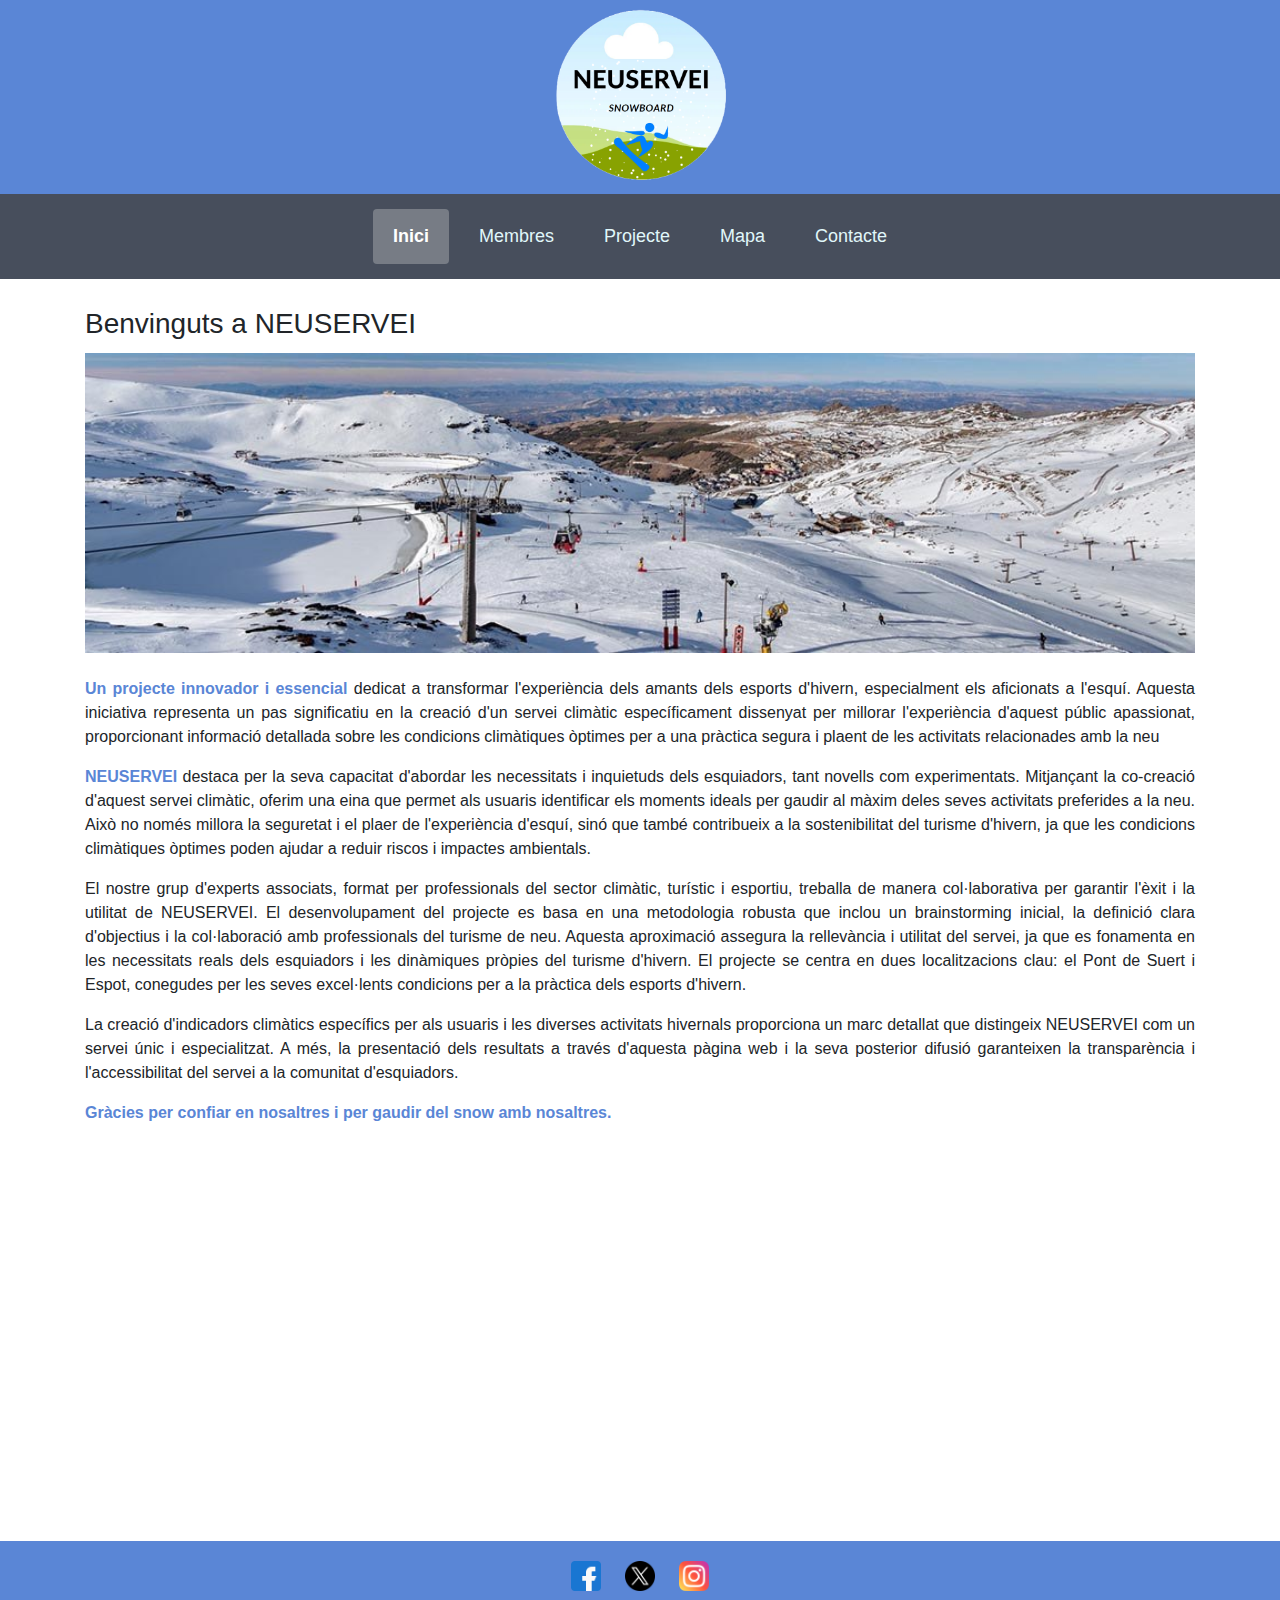
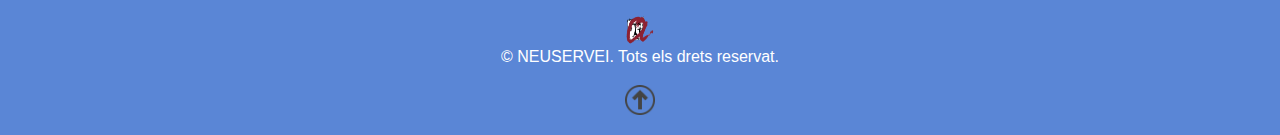
<file: index.html>
<!DOCTYPE html>
<html lang="cat">

<head>

    <meta charset="UTF-8">
    <link rel="stylesheet" href="css/style.css">
    <meta name="viewport" content="width=device-width, initial-scale=1">
    <link rel="stylesheet" href="https://cdn.jsdelivr.net/npm/bootstrap@4.6.2/dist/css/bootstrap.min.css">
    <script src="https://cdn.jsdelivr.net/npm/jquery@3.7.1/dist/jquery.slim.min.js"></script>
    <script src="https://cdn.jsdelivr.net/npm/popper.js@1.16.1/dist/umd/popper.min.js"></script>
    <script src="https://cdn.jsdelivr.net/npm/bootstrap@4.6.2/dist/js/bootstrap.bundle.min.js"></script>
    <link rel="icon" type="image/png" href="img/Logo transparent.png">
    <title>NEUSERVEI</title>

</head>

<body>
    <header>
        <a href="index.html"><img id="logo" src="img/Logo transparent.png" alt="logoProjecte"></a>

        <nav class="nav-menu">
            <ul>
                <li><a href="index.html" class="selected">Inici</a></li>
                <li><a href="membres.html">Membres</a></li>
                <li><a href="projectes.html">Projecte</a></li>
                <li><a href="mapa.html">Mapa</a></li>
                <li><a href="contacte.html">Contacte</a></li>
            </ul>
        </nav>
    </header>
        <div class="container">
        
            <br>
            <h3> <b></b>Benvinguts a NEUSERVEI </b></h3>
           
           
            <img src="img/sierra.jpg" alt="" id="imatgeSierra">
        
            <br>

            <p> <b>Un projecte innovador i essencial</b> dedicat a transformar
                l'experiència dels amants dels esports d'hivern, especialment els aficionats a l'esquí. Aquesta
                iniciativa representa un pas significatiu en la creació d'un servei climàtic específicament
                dissenyat per millorar l'experiència d'aquest públic apassionat, proporcionant informació
                detallada sobre les condicions climàtiques òptimes per a una pràctica segura i plaent de les
                activitats relacionades amb la neu</p>

            <p> <b>NEUSERVEI</b> destaca per la seva capacitat d'abordar les necessitats i inquietuds dels
                esquiadors, tant novells com experimentats. Mitjançant la co-creació d'aquest servei
                climàtic, oferim una eina que permet als usuaris identificar els moments ideals per gaudir al
                màxim deles seves activitats preferides a la neu. Això no només millora la seguretat i el
                plaer de l'experiència d'esquí, sinó que també contribueix a la sostenibilitat del turisme
                d'hivern, ja que les condicions climàtiques òptimes poden ajudar a reduir riscos i impactes
                ambientals.</p>
                
                
            <p> El nostre grup d'experts associats, format per professionals del sector climàtic, turístic i
                esportiu, treballa de manera col·laborativa per garantir l'èxit i la utilitat de NEUSERVEI. El
                desenvolupament del projecte es basa en una metodologia robusta que inclou un
                brainstorming inicial, la definició clara d'objectius i la col·laboració amb professionals del
                turisme de neu. Aquesta aproximació assegura la rellevància i utilitat del servei, ja que es
                fonamenta en les necessitats reals dels esquiadors i les dinàmiques pròpies del turisme
               d'hivern. El projecte se centra en dues localitzacions clau: el Pont de Suert i Espot,
                conegudes per les seves excel·lents condicions per a la pràctica dels esports d'hivern.</p>

            <p> La creació d'indicadors climàtics específics per als usuaris i les diverses activitats hivernals
                proporciona un marc detallat que distingeix NEUSERVEI com un servei únic i especialitzat. A
                més, la presentació dels resultats a través d'aquesta pàgina web i la seva posterior difusió
                garanteixen la transparència i l'accessibilitat del servei a la comunitat d'esquiadors.</p>

            <p>  <b>Gràcies per confiar en nosaltres i per gaudir del snow amb nosaltres.</b>
            </p>
        </div>

    

 <div id="reconeixament">
        <iframe src="https://www.youtube.com/embed/1sMTHU4z_m8" frameborder="0"></iframe>
        
    </div>


    <footer>
        <div class="redes-sociales">
            <a href="https://www.facebook.com/"><img src="img/facebook.png" alt="Facebook"></a>
            <a href="https://twitter.com/"><img src="img/x.png" alt="Twitter"></a>
            <a href="https://www.instagram.com/"><img src="img/instagram.png" alt="Instagram"></a>
        </div>
        <div class="colaboradores">
            <br>
            <a href="https://www.urv.cat/es/"><img src="img/logo-urv.png" alt="Universitat"></a>
        </div>
        <div class="copyright">
            <p>&copy; NEUSERVEI. Tots els drets reservat.</p>
        </div>
        <div class="volver-arriba">
            <a href="#"><img src="img/navegar-flecha-hacia-arriba.png" alt="subirArribadelaWEb"></a>
        </div>
    </footer>


</body>

</html>
</file>
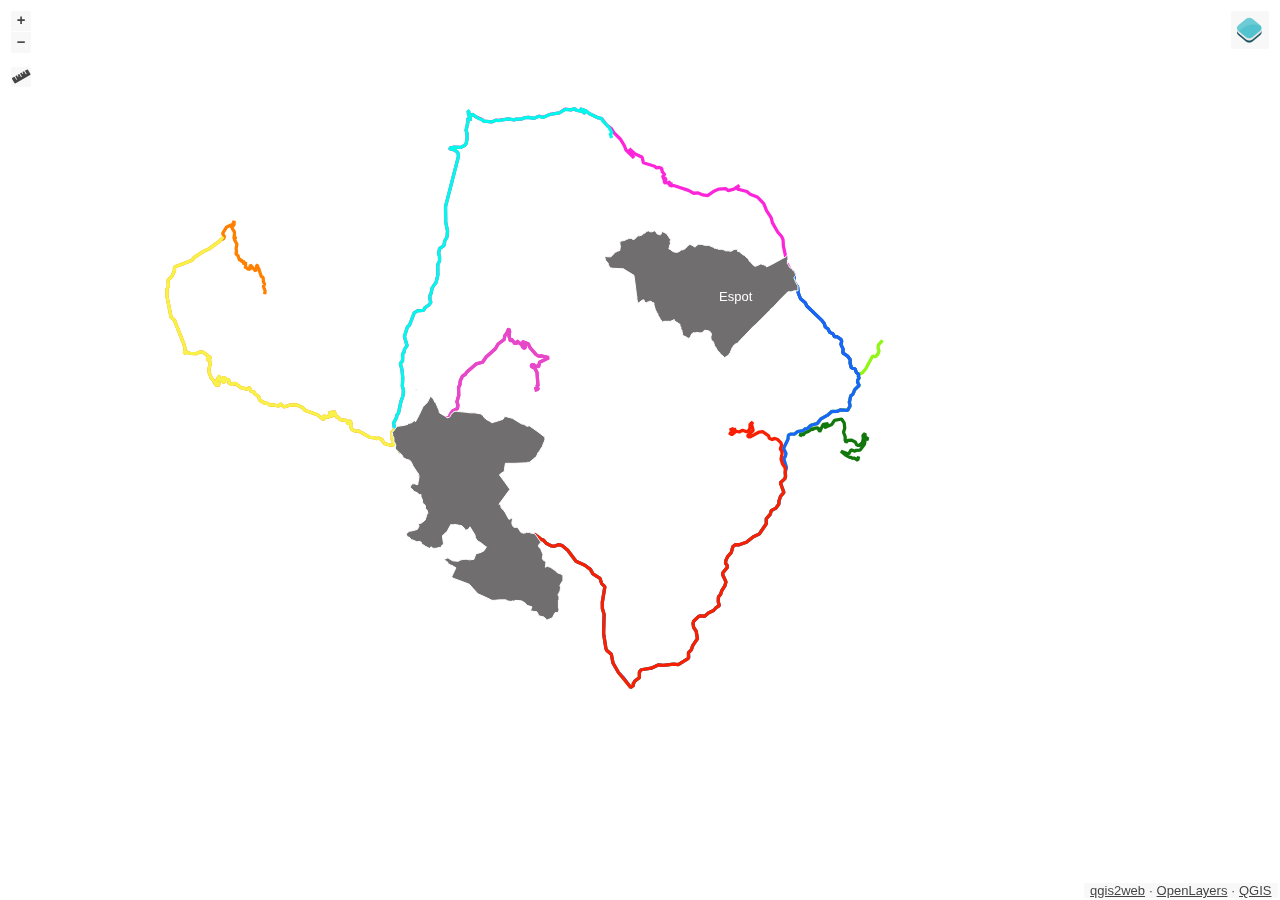
<file: mapa/index.html>
<!doctype html>
<html lang="en">
    <head>
        <meta charset="utf-8">
        <meta http-equiv="X-UA-Compatible" content="IE=edge">
        <meta name="viewport" content="initial-scale=1,user-scalable=no,maximum-scale=1,width=device-width">
        <meta name="mobile-web-app-capable" content="yes">
        <meta name="apple-mobile-web-app-capable" content="yes">
        <link rel="stylesheet" href="./resources/ol.css">
        <link rel="stylesheet" href="resources/fontawesome-all.min.css">
        <link rel="stylesheet" href="./resources/ol-layerswitcher.css">
        <link rel="stylesheet" href="./resources/qgis2web.css">
        <style>
        html, body {
            background-color: #ffffff;
        }
        .ol-control > * {
            background-color: #f8f8f8!important;
            color: #444444!important;
            border-radius: 0px;
        }
        .ol-attribution a, .gcd-gl-input::placeholder, .search-layer-input-search::placeholder {
            color: #444444!important;
        }
        .search-layer-input-search {
            background-color: #f8f8f8!important;
        }
        .ol-control > *:focus, .ol-control >*:hover {
            background-color: rgba(248, 248, 248, 0.7)!important;
        } 
        .ol-control {
            background-color: rgba(255,255,255,.4) !important;
            padding: 2px !important;
        } 
        </style>

        <style>
        html, body, #map {
            width: 100%;
            height: 100%;
            padding: 0;
            margin: 0;
        }
        </style>
        <title></title>
    </head>
    <body>
        <div id="map">
            <div id="popup" class="ol-popup">
                <a href="#" id="popup-closer" class="ol-popup-closer"></a>
                <div id="popup-content"></div>
            </div>
        </div>
        <script src="resources/qgis2web_expressions.js"></script>
        <script src="resources/polyfills.js"></script>
        <script src="./resources/functions.js"></script>
        <script src="./resources/ol.js"></script>
        <script src="./resources/ol-layerswitcher.js"></script>
        <script src="layers/EspotaPortAin_1.js"></script><script src="layers/EspotaBoiTall_2.js"></script><script src="layers/ElPontdeSuertaAmpriuCerlerBenasque_3.js"></script><script src="layers/ElPontdeSuertaVallFerrera_4.js"></script><script src="layers/ElPontdeSuertaEspot_5.js"></script><script src="layers/ElPontdeSuertaLlessui_6.js"></script><script src="layers/ElPontdeSuertaBaqueiraBeret_7.js"></script><script src="layers/ElPontdeSuertaBoiTall_8.js"></script><script src="layers/ElPontdeSuertaBenasque_9.js"></script><script src="layers/Municipis_10.js"></script>
        <script src="styles/EspotaPortAin_1_style.js"></script><script src="styles/EspotaBoiTall_2_style.js"></script><script src="styles/ElPontdeSuertaAmpriuCerlerBenasque_3_style.js"></script><script src="styles/ElPontdeSuertaVallFerrera_4_style.js"></script><script src="styles/ElPontdeSuertaEspot_5_style.js"></script><script src="styles/ElPontdeSuertaLlessui_6_style.js"></script><script src="styles/ElPontdeSuertaBaqueiraBeret_7_style.js"></script><script src="styles/ElPontdeSuertaBoiTall_8_style.js"></script><script src="styles/ElPontdeSuertaBenasque_9_style.js"></script><script src="styles/Municipis_10_style.js"></script>
        <script src="./layers/layers.js" type="text/javascript"></script> 
        <script src="./resources/Autolinker.min.js"></script>
        <script src="./resources/qgis2web.js"></script>
    </body>
</html>
</file>
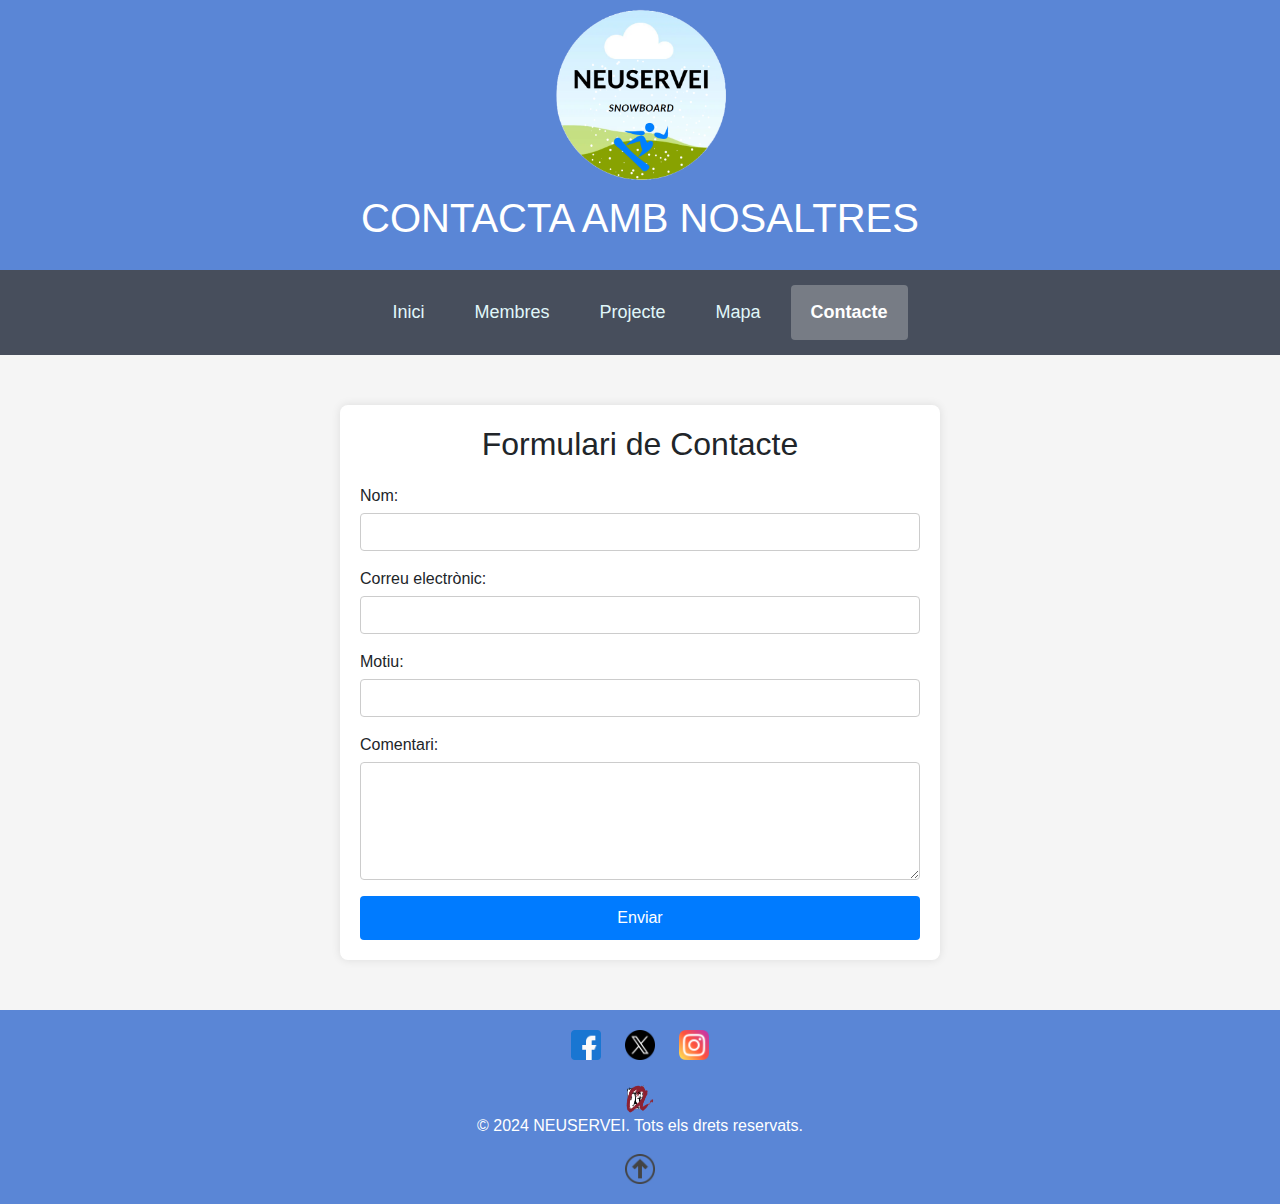
<file: contacte.html>
<!DOCTYPE html>
<html lang="ca">
<head>
    <meta charset="UTF-8">
    <meta name="viewport" content="width=device-width, initial-scale=1">
    <title>NEUSERVEI</title>
    <link rel="stylesheet" href="css/style.css">
    <link rel="stylesheet" href="https://cdn.jsdelivr.net/npm/bootstrap@4.6.2/dist/css/bootstrap.min.css">
    <script src="https://cdn.jsdelivr.net/npm/jquery@3.7.1/dist/jquery.slim.min.js"></script>
    <script src="https://cdn.jsdelivr.net/npm/popper.js@1.16.1/dist/umd/popper.min.js"></script>
    <script src="https://cdn.jsdelivr.net/npm/bootstrap@4.6.2/dist/js/bootstrap.bundle.min.js"></script>
    <link rel="stylesheet" href="css/styleContacto.css">
    <link rel="icon" type="image/png" href="img/Logo transparent.png">
</head>
<body>
    <header>
        <a href="index.html"><img id="logo" src="img/Logo transparent.png" alt="logoProjecte"></a>
        <h1>CONTACTA AMB NOSALTRES</h1>
        <nav>
            <ul>
                <li><a href="index.html">Inici</a></li>
                <li><a href="membres.html">Membres</a></li>
                <li><a href="projectes.html">Projecte</a></li>
                <li><a href="mapa.html">Mapa</a></li>
                <li><a href="contacte.html" class="selected">Contacte</a></li>
            </ul>
        </nav>
    </header>
    
    <div class="container">
        <form action="#" method="post">
            <h2>Formulari de Contacte</h2>
            <div class="form-group">
                <label for="nombre">Nom:</label>
                <input type="text" id="nombre" name="nombre" class="form-control" required>
            </div>
            <div class="form-group">
                <label for="email">Correu electrònic:</label>
                <input type="email" id="email" name="email" class="form-control" required>
            </div>
            <div class="form-group">
                <label for="asunto">Motiu:</label>
                <input type="text" id="asunto" name="asunto" class="form-control" required>
            </div>
            <div class="form-group">
                <label for="comentario">Comentari:</label>
                <textarea id="comentario" name="comentario" class="form-control" rows="4" required></textarea>
            </div>
            <button type="submit" class="btn btn-primary">Enviar</button>
        </form>
    </div>

    <footer>
        <div class="redes-sociales">
            <a href="https://www.facebook.com/"><img src="img/facebook.png" alt="Facebook"></a>
            <a href="https://twitter.com/"><img src="img/x.png" alt="Twitter"></a>
            <a href="https://www.instagram.com/"><img src="img/instagram.png" alt="Instagram"></a>
        </div>
        <div class="colaboradores">
            <br>
            <a href="https://www.urv.cat/es/"><img src="img/logo-urv.png" alt="Universitat"></a>
        </div>
        <div class="copyright">
            <p>&copy; 2024 NEUSERVEI. Tots els drets reservats.</p>
        </div>
        <div class="lineas"></div>
        <div class="volver-arriba">
            <a href="#"><img src="img/navegar-flecha-hacia-arriba.png" alt="subirArribadelaWeb"></a>
        </div>
    </footer>
</body>
</html>
</file>
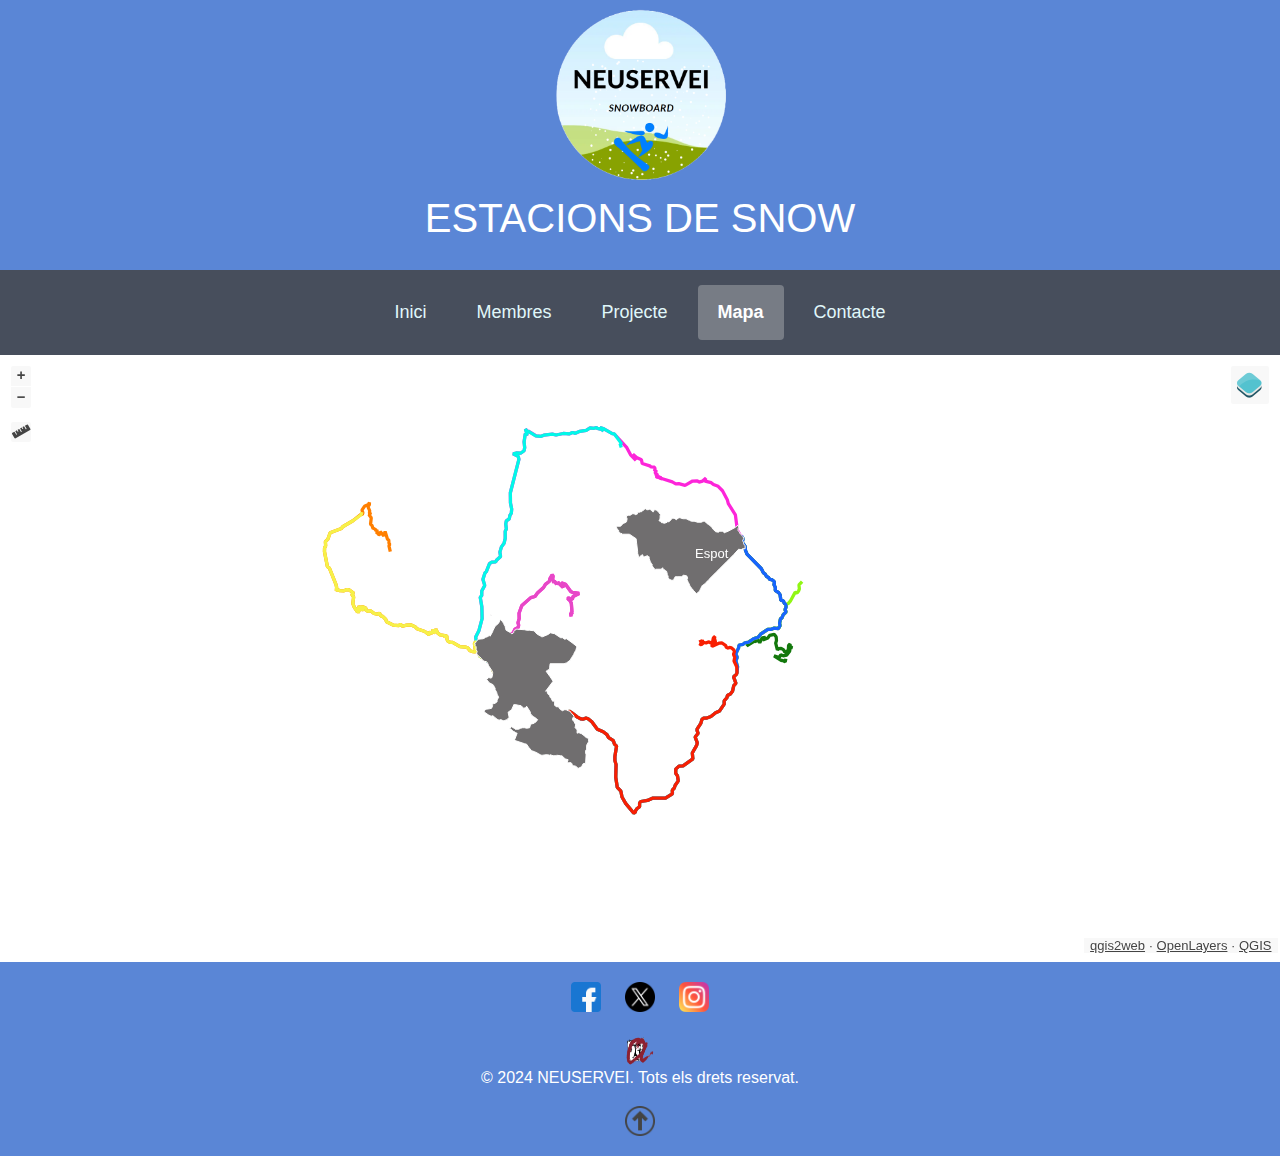
<file: mapa.html>
<!DOCTYPE html>
<html lang="cat">

<head>

    <meta charset="UTF-8">
    <link rel="stylesheet" href="css/style.css">
    <meta name="viewport" content="width=device-width, initial-scale=1">
    <link rel="stylesheet" href="https://cdn.jsdelivr.net/npm/bootstrap@4.6.2/dist/css/bootstrap.min.css">
    <script src="https://cdn.jsdelivr.net/npm/jquery@3.7.1/dist/jquery.slim.min.js"></script>
    <script src="https://cdn.jsdelivr.net/npm/popper.js@1.16.1/dist/umd/popper.min.js"></script>
    <script src="https://cdn.jsdelivr.net/npm/bootstrap@4.6.2/dist/js/bootstrap.bundle.min.js"></script>
    <link rel="icon" type="image/png" href="img/Logo transparent.png">
    <title>NEUSERVEI</title>
</head>

<body id="bodymapa">
    <header>
        <a href="index.html"><img id="logo" src="img/Logo transparent.png" alt="logoProjecte"></a>
        <h1>ESTACIONS DE SNOW</h1>

        <nav>
            <ul>
                <li><a href="index.html">Inici</a></li>
                <li><a href="membres.html">Membres</a></li>
                <li><a href="projectes.html">Projecte</a></li>
                <li><a href="mapa.html" class="selected">Mapa</a></li>
                <li><a href="contacte.html">Contacte</a></li>
            </ul>
        </nav>
    </header>

    <div id="mapa">
        <iframe src="mapa/index.html" width="800" height="600" style="border:0;"
            allowfullscreen="" loading="lazy" referrerpolicy="no-referrer-when-downgrade"></iframe>
    </div>

    <footer>
        <div class="redes-sociales">
            <a href="https://www.facebook.com/"><img src="img/facebook.png" alt="Facebook"></a>
            <a href="https://twitter.com/"><img src="img/x.png" alt="Twitter"></a>
            <a href="https://www.instagram.com/"><img src="img/instagram.png" alt="Instagram"></a>
        </div>
        <div class="colaboradores">
            <br>
            <a href="https://www.urv.cat/es/"><img src="img/logo-urv.png" alt="Universitat"></a>
        </div>
        <div class="copyright">
            <p>&copy; 2024 NEUSERVEI. Tots els drets reservat.</p>
        </div>
        <div class="lineas"></div>
        <div class="volver-arriba">
            <a href="#"><img src="img/navegar-flecha-hacia-arriba.png" alt="subirArribadelaWEb"></a>
        </div>
    </footer>


</body>

</html>
</file>
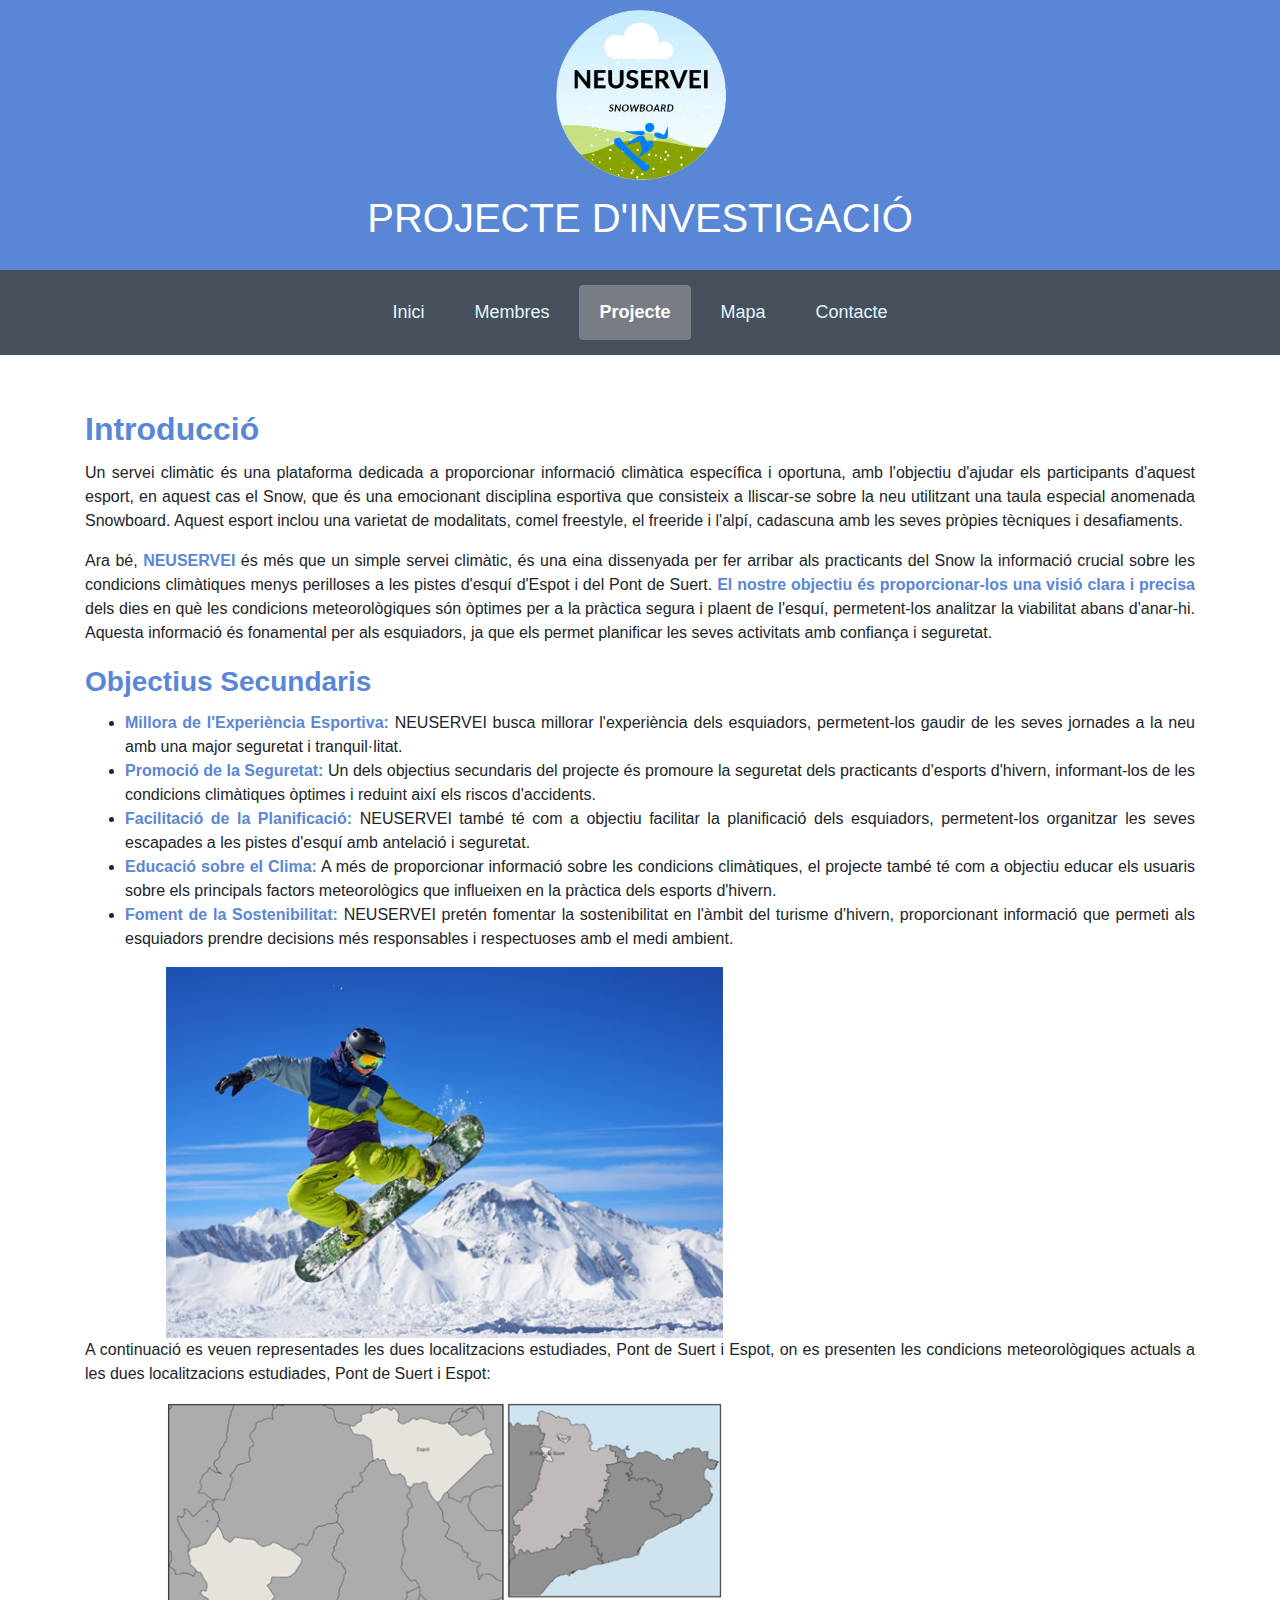
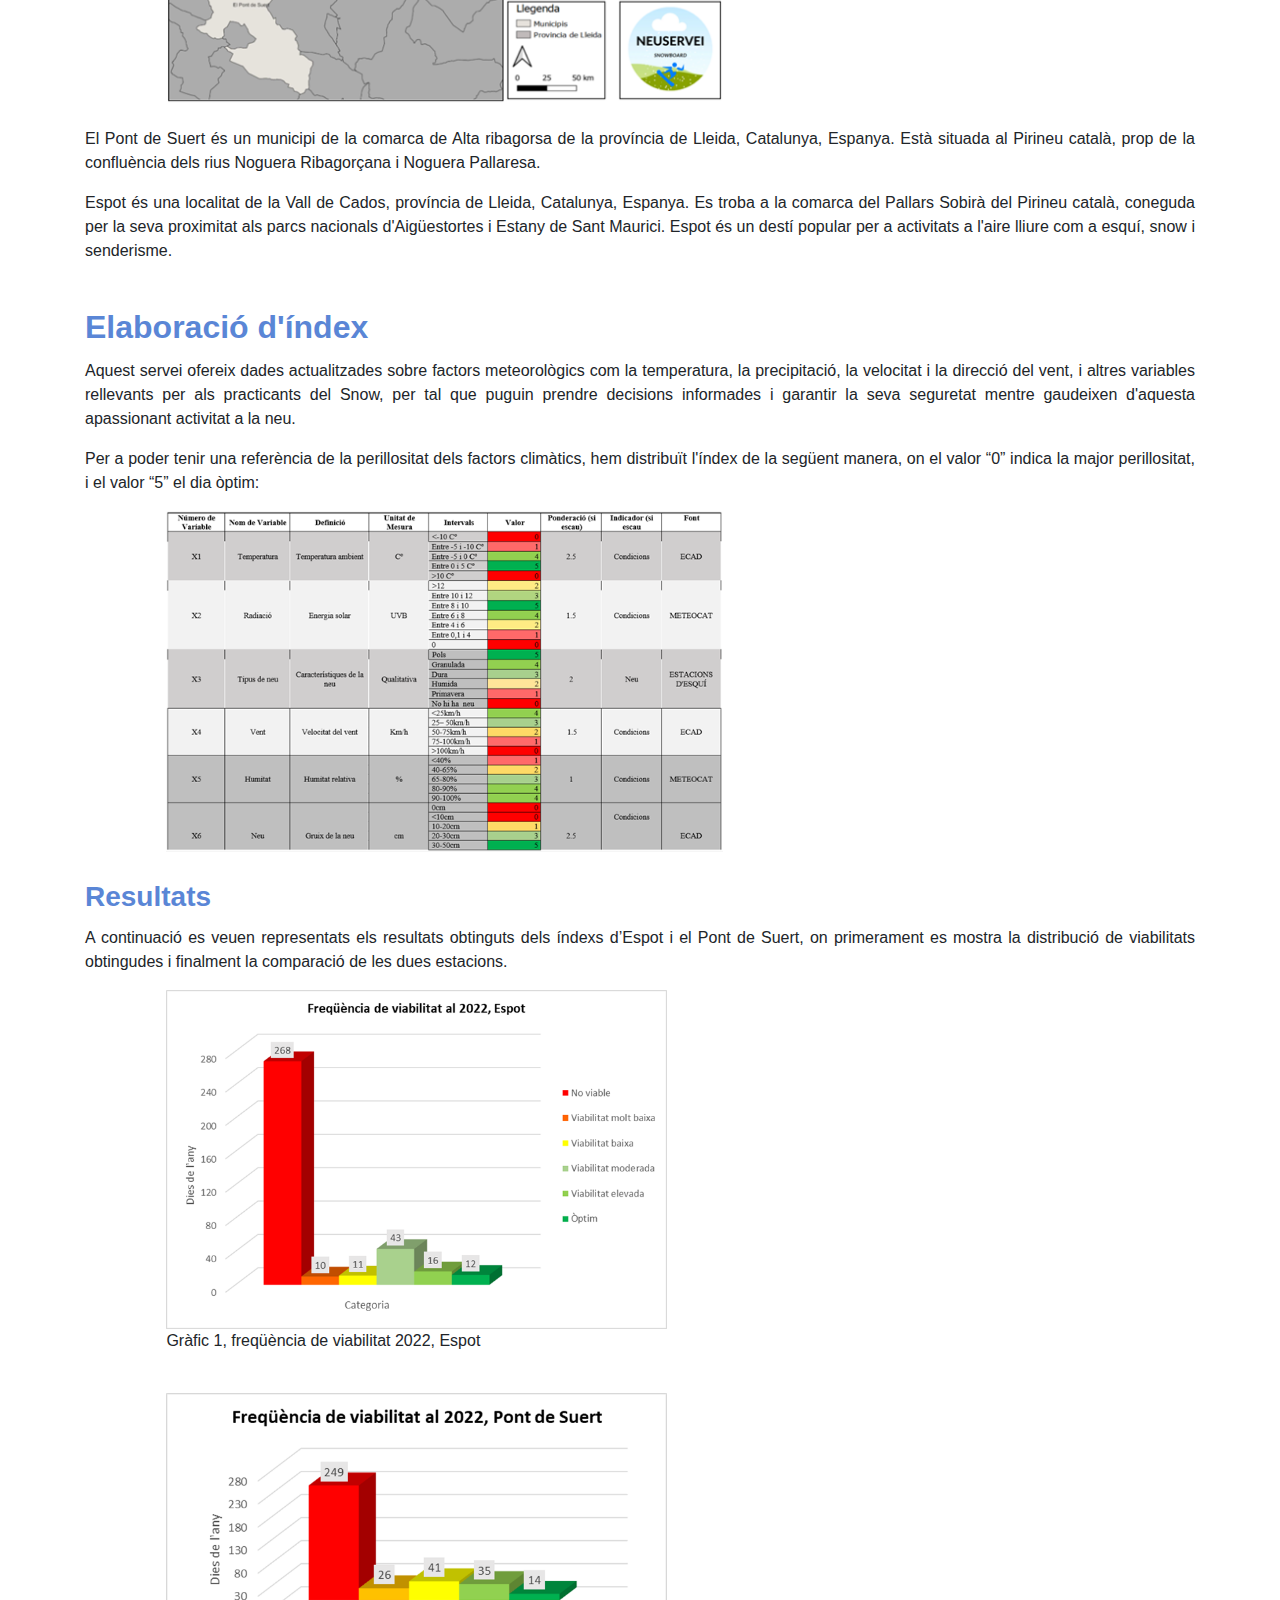
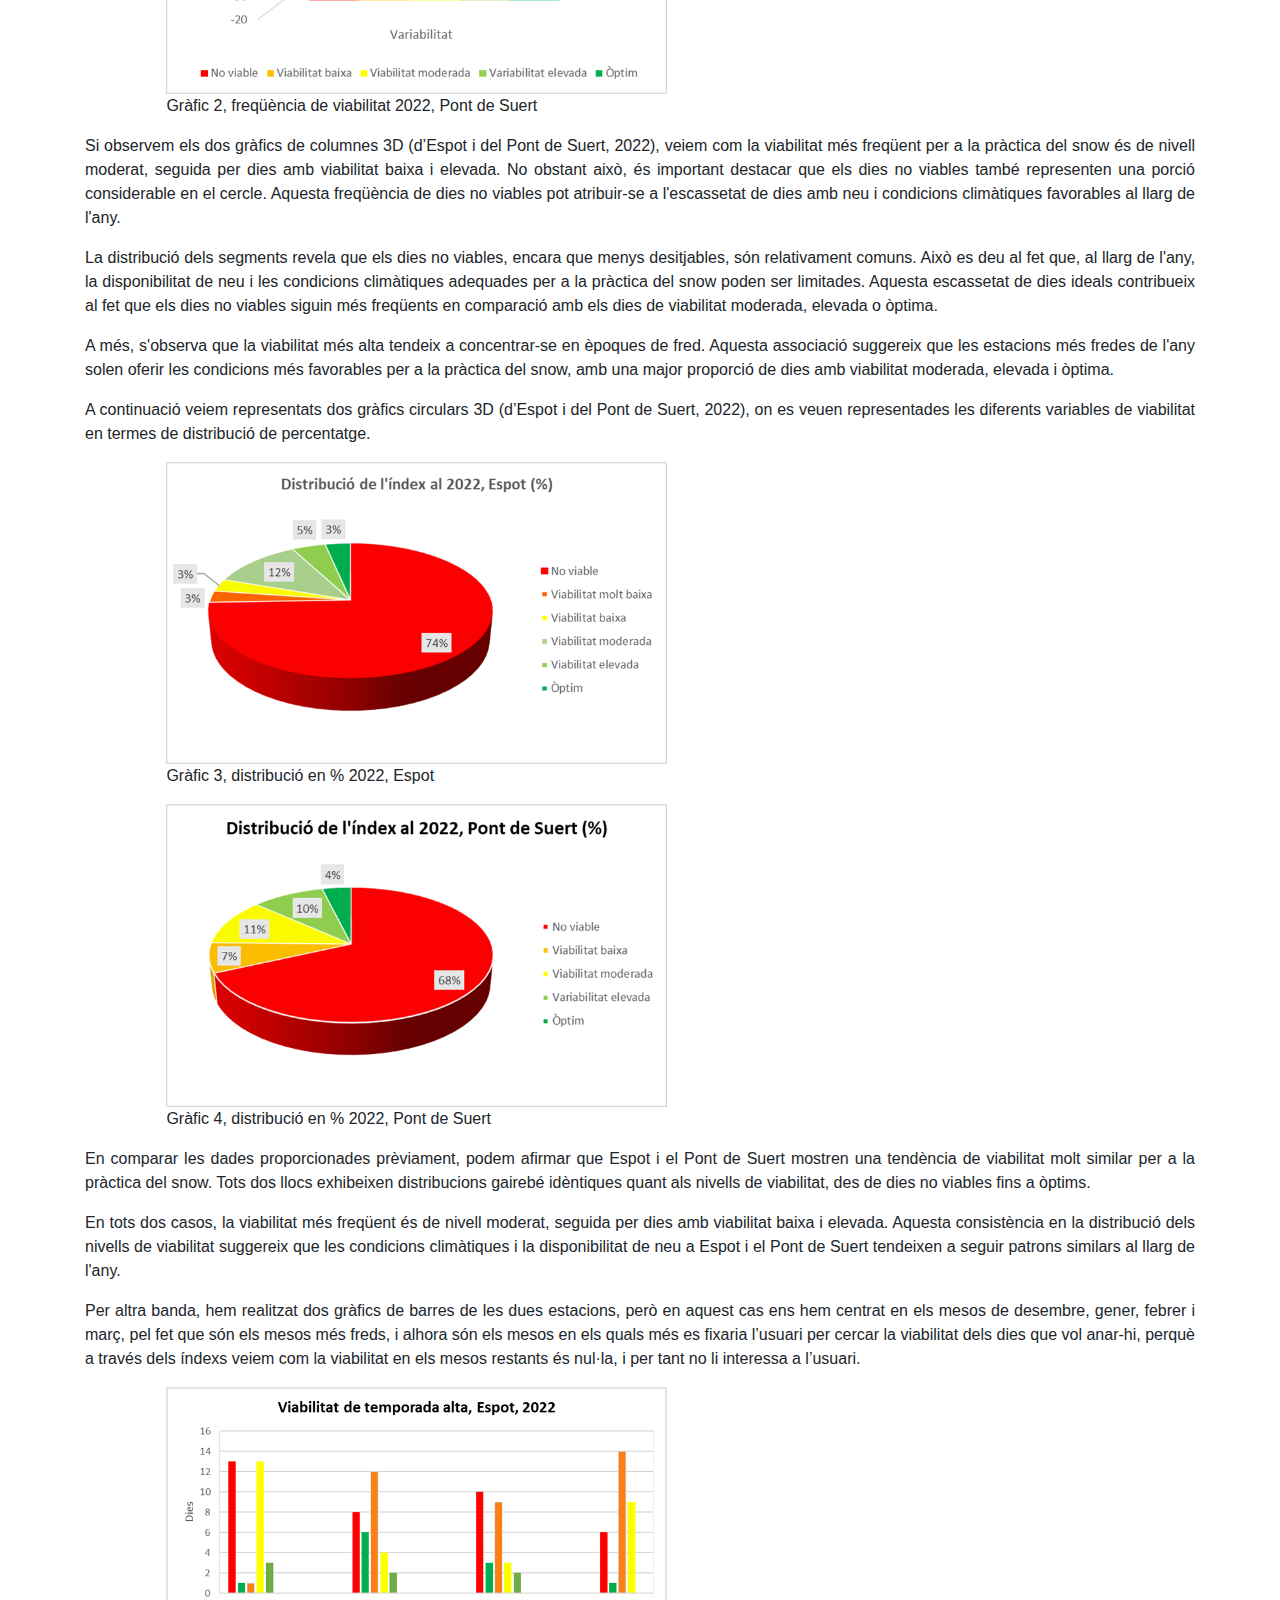
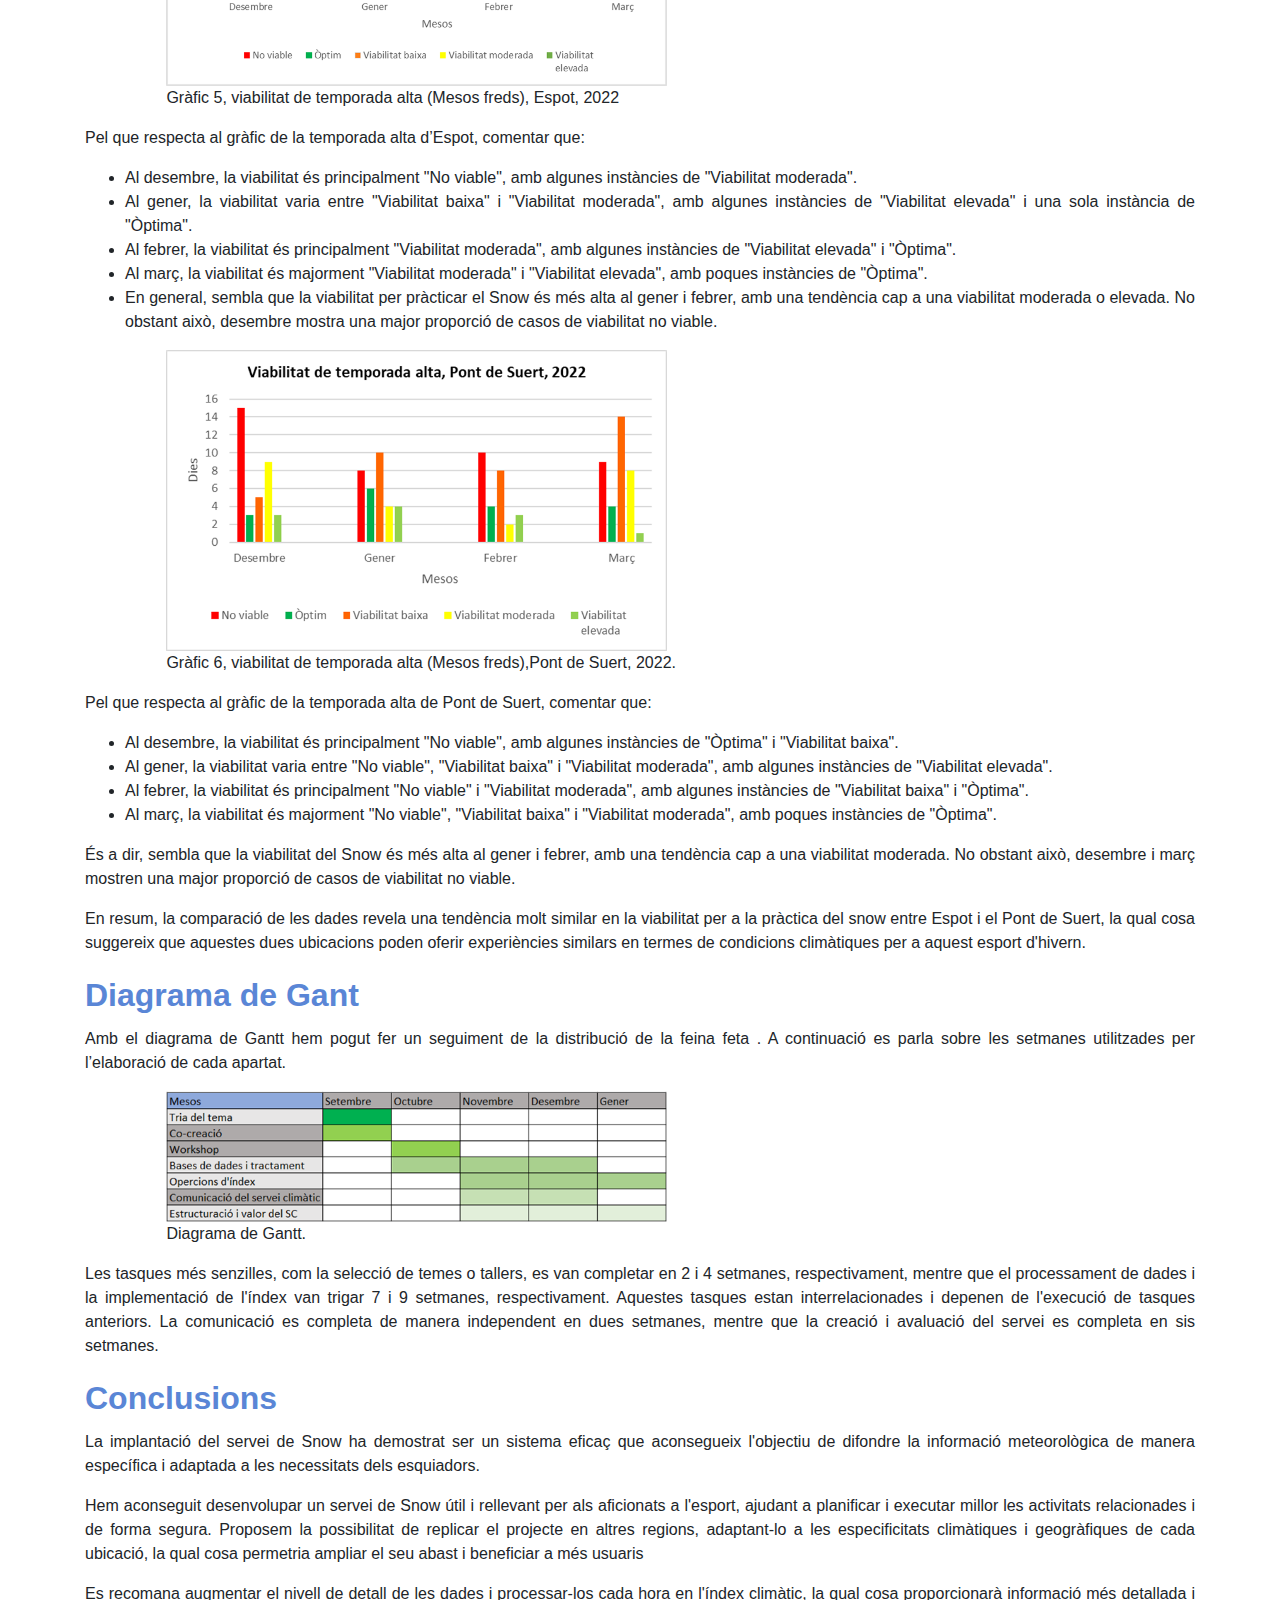
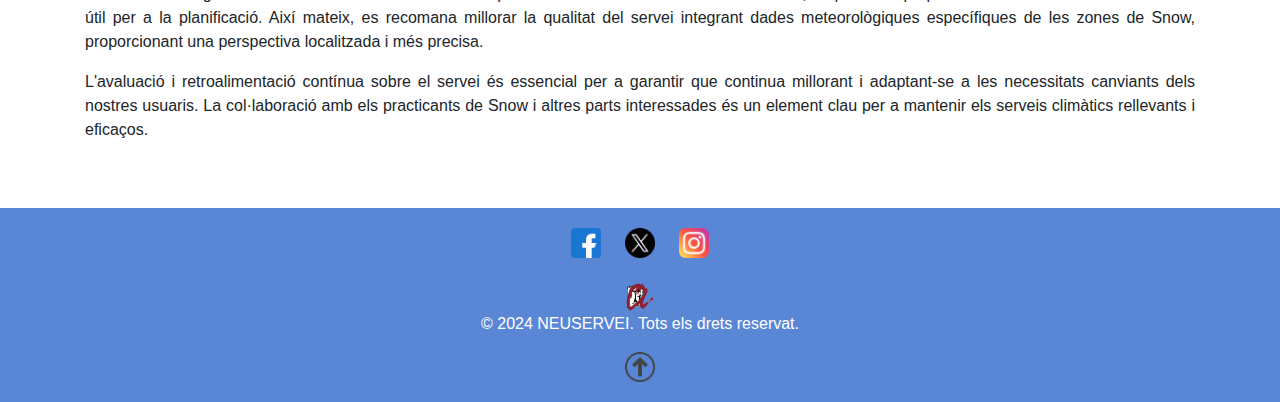
<file: projectes.html>
<!DOCTYPE html>
<html lang="cat">

<head>

    <meta charset="UTF-8">
    <link rel="stylesheet" href="css/style.css">
    <meta name="viewport" content="width=device-width, initial-scale=1">
    <link rel="stylesheet" href="https://cdn.jsdelivr.net/npm/bootstrap@4.6.2/dist/css/bootstrap.min.css">
    <script src="https://cdn.jsdelivr.net/npm/jquery@3.7.1/dist/jquery.slim.min.js"></script>
    <script src="https://cdn.jsdelivr.net/npm/popper.js@1.16.1/dist/umd/popper.min.js"></script>
    <script src="https://cdn.jsdelivr.net/npm/bootstrap@4.6.2/dist/js/bootstrap.bundle.min.js"></script>
    <link rel="icon" type="image/png" href="img/Logo transparent.png">
    <title>NEUSERVEI</title>
</head>

<body>
    <header>
        <a href="index.html"><img id="logo" src="img/Logo transparent.png" alt="logoProjecte"></a>
        <h1>PROJECTE D'INVESTIGACIÓ</h1>

        <nav>
            <ul>
                <li><a href="index.html">Inici</a></li>
                <li><a href="membres.html">Membres</a></li>
                <li><a href="projectes.html" class="selected">Projecte</a></li>
                <li><a href="mapa.html">Mapa</a></li>
                <li><a href="contacte.html">Contacte</a></li>
            </ul>
        </nav>
    </header>

    <section class="section">

        <div class="container">
            <h2><b>Introducció</b> </h2>
            <p>
                Un servei climàtic és una plataforma dedicada a proporcionar informació climàtica específica
                i oportuna, amb l'objectiu d'ajudar els participants d'aquest esport, en aquest cas el Snow,
                que és una emocionant disciplina esportiva que consisteix a lliscar-se sobre la neu utilitzant
                una taula especial anomenada Snowboard. Aquest esport inclou una varietat de modalitats,
                comel freestyle, el freeride i l'alpí, cadascuna amb les seves pròpies tècniques i
                desafiaments.
            </p>

            <p>
                Ara bé, <b>NEUSERVEI</b> és més que un simple servei climàtic, és una eina dissenyada per fer
                arribar als practicants del Snow la informació crucial sobre les condicions climàtiques menys
                perilloses a les pistes d'esquí d'Espot i del Pont de Suert. <b>El nostre objectiu és
                proporcionar-los una visió clara i precisa</b> dels dies en què les condicions meteorològiques
                són òptimes per a la pràctica segura i plaent de l'esquí, permetent-los analitzar la viabilitat
                abans d'anar-hi. Aquesta informació és fonamental per als esquiadors, ja que els permet
                planificar les seves activitats amb confiança i seguretat.

            </p>

            <h3> <b>Objectius Secundaris</b> </h3>

            <ul>
                <li><b>Millora de l'Experiència Esportiva:</b> NEUSERVEI busca millorar l'experiència dels
                    esquiadors, permetent-los gaudir de les seves jornades a la neu amb una major
                    seguretat i tranquil·litat.</li>
                <li><b>Promoció de la Seguretat:</b> Un dels objectius secundaris del projecte és promoure la
                    seguretat dels practicants d'esports d'hivern, informant-los de les condicions
                    climàtiques òptimes i reduint així els riscos d'accidents.</li>
                <li> <b>Facilitació de la Planificació:</b> NEUSERVEI també té com a objectiu facilitar la
                    planificació dels esquiadors, permetent-los organitzar les seves escapades a les pistes
                    d'esquí amb antelació i seguretat.</li>
                <li><b>Educació sobre el Clima:</b> A més de proporcionar informació sobre les condicions
                    climàtiques, el projecte també té com a objectiu educar els usuaris sobre els
                    principals factors meteorològics que influeixen en la pràctica dels esports d'hivern.</li>
                <li> <b>Foment de la Sostenibilitat:</b> NEUSERVEI pretén fomentar la sostenibilitat en l'àmbit
                    del turisme d'hivern, proporcionant informació que permeti als esquiadors prendre
                    decisions més responsables i respectuoses amb el medi ambient.</li>
            </ul>


        </div>


        <div class="combi">
            <img src="img/Fotosnow1.png" alt="imatgeSnow">
        </div>


        <div class="container">

            <p>A continuació es veuen representades les dues localitzacions estudiades, Pont de Suert i
                Espot, on es presenten les condicions meteorològiques actuals a les dues localitzacions
                estudiades, Pont de Suert i Espot:</p>

        </div>

        <div class="combi">
            <img src="img/Mapa1.png" alt="MapaSnow">
        </div>

        <div class="container">

            <br>

            <p>El Pont de Suert és un municipi de la comarca de Alta ribagorsa de la província de Lleida,
                Catalunya, Espanya. Està situada al Pirineu català, prop de la confluència dels rius Noguera
                Ribagorçana i Noguera Pallaresa.</p>

            <p> Espot és una localitat de la Vall de Cados, província de Lleida, Catalunya, Espanya. Es
                troba a la comarca del Pallars Sobirà del Pirineu català, coneguda per la seva proximitat als
                parcs nacionals d'Aigüestortes i Estany de Sant Maurici. Espot és un destí popular per a
                activitats a l'aire lliure com a esquí, snow i senderisme.</p>

            <br>
        </div>

        <div class="container">
            <h2><b>Elaboració d'índex</b></h2>

            <p> Aquest servei ofereix dades actualitzades sobre factors meteorològics com la temperatura, la
                precipitació, la velocitat i la direcció del vent, i altres variables rellevants per als practicants
                del Snow, per tal que puguin prendre decisions informades i garantir la seva seguretat
                mentre gaudeixen d'aquesta apassionant activitat a la neu.</p>

            <p>Per a poder tenir una referència de la perillositat dels factors climàtics, hem distribuït l'índex
                de la següent manera, on el valor “0” indica la major perillositat, i el valor “5” el dia òptim:</p>

        </div>

        <div class="combi">
            <img src="img/Taulaindex.png" alt="TaulaIndex">
        </div>

        <div class="container">
            <br>
            <h3><b>Resultats</b></h3>
            <p>
                A continuació es veuen representats els resultats obtinguts dels índexs d’Espot i el Pont de
                Suert, on primerament es mostra la distribució de viabilitats obtingudes i finalment la
                comparació de les dues estacions.

            </p>
        </div>


        <div class="combi">
            <figure>
                <img src="img/graficspot1.png" alt="Grafic1">
                <figcaption>Gràfic 1, freqüència de viabilitat 2022, Espot</figcaption>
            </figure>
        </div>
        <br>
        <div class="combi">
            <figure>
                <img src="img/graficsuert1.png" alt="Grafic2">
                <figcaption> Gràfic 2, freqüència de viabilitat 2022, Pont de Suert
                </figcaption>
            </figure>
        </div>

        <div class="container">
            <p>
                Si observem els dos gràfics de columnes 3D (d’Espot i del Pont de Suert, 2022), veiem com
                la viabilitat més freqüent per a la pràctica del snow és de nivell moderat, seguida per dies
                amb viabilitat baixa i elevada. No obstant això, és important destacar que els dies no viables
                també representen una porció considerable en el cercle. Aquesta freqüència de dies no
                viables pot atribuir-se a l'escassetat de dies amb neu i condicions climàtiques favorables al
                llarg de l'any.
            </p>
            <p>

                La distribució dels segments revela que els dies no viables, encara que menys desitjables,
                són relativament comuns. Això es deu al fet que, al llarg de l'any, la disponibilitat de neu i les
                condicions climàtiques adequades per a la pràctica del snow poden ser limitades. Aquesta
                escassetat de dies ideals contribueix al fet que els dies no viables siguin més freqüents en
                comparació amb els dies de viabilitat moderada, elevada o òptima.

            </p>
            <p>
                A més, s'observa que la viabilitat més alta tendeix a concentrar-se en èpoques de fred.
                Aquesta associació suggereix que les estacions més fredes de l'any solen oferir les
                condicions més favorables per a la pràctica del snow, amb una major proporció de dies amb
                viabilitat moderada, elevada i òptima.
            </p>

            <p> A continuació veiem representats dos gràfics circulars 3D (d’Espot i del Pont de Suert,
                2022), on es veuen representades les diferents variables de viabilitat en termes de
                distribució de percentatge.</p>

        </div>

        <div class="combi">
            <figure>
                <img src="img/graficspot2.png" alt="Grafic3">
                <figcaption> Gràfic 3, distribució en % 2022, Espot
                </figcaption>
            </figure>
        </div>

        <div class="combi">
            <figure>
                <img src="img/graficsuert2.png" alt="">
                <figcaption> Gràfic 4, distribució en % 2022, Pont de Suert
                </figcaption>
            </figure>
        </div>

        <div class="container">

            <p>En comparar les dades proporcionades prèviament, podem afirmar que Espot i el Pont de
                Suert mostren una tendència de viabilitat molt similar per a la pràctica del snow. Tots dos
                llocs exhibeixen distribucions gairebé idèntiques quant als nivells de viabilitat, des de dies
                no viables fins a òptims.</p>

            <p>En tots dos casos, la viabilitat més freqüent és de nivell moderat, seguida per dies amb
                viabilitat baixa i elevada. Aquesta consistència en la distribució dels nivells de viabilitat
                suggereix que les condicions climàtiques i la disponibilitat de neu a Espot i el Pont de Suert
                tendeixen a seguir patrons similars al llarg de l'any.</p>

            <p> Per altra banda, hem realitzat dos gràfics de barres de les dues estacions, però en aquest
                cas ens hem centrat en els mesos de desembre, gener, febrer i març, pel fet que són els
                mesos més freds, i alhora són els mesos en els quals més es fixaria l’usuari per cercar la
                viabilitat dels dies que vol anar-hi, perquè a través dels índexs veiem com la viabilitat en els
                mesos restants és nul·la, i per tant no li interessa a l’usuari.</p>
        </div>
        <div class="combi">
            <figure>
                <img src="img/graficspot3.png" alt="">
                <figcaption> Gràfic 5, viabilitat de temporada alta (Mesos freds), Espot, 2022
                </figcaption>
            </figure>
        </div>

        <div class="container">


            <div class="text-list">
                <p>Pel que respecta al gràfic de la temporada alta d’Espot, comentar que:</p>
                <ul>
                    <li>Al desembre, la viabilitat és principalment "No viable", amb algunes instàncies de "Viabilitat
                        moderada".</li>
                    <li>Al gener, la viabilitat varia entre "Viabilitat baixa" i "Viabilitat moderada", amb algunes
                        instàncies de "Viabilitat elevada" i una sola instància de "Òptima".</li>
                    <li>Al febrer, la viabilitat és principalment "Viabilitat moderada", amb algunes instàncies de
                        "Viabilitat elevada" i "Òptima".</li>
                    <li>Al març, la viabilitat és majorment "Viabilitat moderada" i "Viabilitat elevada", amb poques
                        instàncies de "Òptima".</li>
                    <li>En general, sembla que la viabilitat per pràcticar el Snow és més alta al gener i febrer, amb
                        una tendència cap a una viabilitat moderada o elevada. No obstant això, desembre mostra una
                        major proporció de casos de viabilitat no viable.</li>
                </ul>
            </div>
        </div>

        <div class="combi">
            <figure>
                <img src="img/graficsuert3.png" alt="">
                <figcaption> Gràfic 6, viabilitat de temporada alta (Mesos freds),Pont de Suert, 2022.
                </figcaption>
            </figure>
        </div>

        <div class="container">

            <div class="text-list">
                <p>Pel que respecta al gràfic de la temporada alta de Pont de Suert, comentar que:</p>
                <ul>
                    <li>Al desembre, la viabilitat és principalment "No viable", amb algunes instàncies de "Òptima" i
                        "Viabilitat baixa".</li>
                    <li>Al gener, la viabilitat varia entre "No viable", "Viabilitat baixa" i "Viabilitat moderada", amb
                        algunes instàncies de "Viabilitat elevada".</li>
                    <li>Al febrer, la viabilitat és principalment "No viable" i "Viabilitat moderada", amb algunes
                        instàncies de "Viabilitat baixa" i "Òptima".</li>
                    <li>Al març, la viabilitat és majorment "No viable", "Viabilitat baixa" i "Viabilitat moderada", amb
                        poques instàncies de "Òptima".</li>
                </ul>
            </div>

            <p> És a dir, sembla que la viabilitat del Snow és més alta al gener i febrer, amb una tendència
                cap a una viabilitat moderada. No obstant això, desembre i març mostren una major
                proporció de casos de viabilitat no viable.</p>

            <p>En resum, la comparació de les dades revela una tendència molt similar en la viabilitat per a
                la pràctica del snow entre Espot i el Pont de Suert, la qual cosa suggereix que aquestes
                dues ubicacions poden oferir experiències similars en termes de condicions climàtiques per
                a aquest esport d'hivern.
            </p>


        </div>

        <div class="container">
            <h2><b>Diagrama de Gant</b></h2>

            <p> Amb el diagrama de Gantt hem pogut fer un seguiment de la distribució de la feina feta . A
                continuació es parla sobre les setmanes utilitzades per l’elaboració de cada apartat.
            </p>
        </div>
        <div class="combi">
            <figure>
                <img src="img/taulagantt.png" alt="">
                <figcaption> Diagrama de Gantt.
                </figcaption>
            </figure>
        </div>
        <div class="container">
            <p> Les tasques més senzilles, com la selecció de temes o tallers, es van completar en 2 i 4
                setmanes, respectivament, mentre que el processament de dades i la implementació de
                l'índex van trigar 7 i 9 setmanes, respectivament. Aquestes tasques estan interrelacionades i
                depenen de l'execució de tasques anteriors. La comunicació es completa de manera
                independent en dues setmanes, mentre que la creació i avaluació del servei es completa en
                sis setmanes.</p>


        </div>


        <div class="container">
            <h2><b>Conclusions</b></h2>

            <p> La implantació del servei de Snow ha demostrat ser un sistema eficaç que aconsegueix
                l'objectiu de difondre la informació meteorològica de manera específica i adaptada a les
                necessitats dels esquiadors.
            <p>
            <p>Hem aconseguit desenvolupar un servei de Snow útil i rellevant per als aficionats a l'esport,
                ajudant a planificar i executar millor les activitats relacionades i de forma segura.
                Proposem la possibilitat de replicar el projecte en altres regions, adaptant-lo a les
                especificitats climàtiques i geogràfiques de cada ubicació, la qual cosa permetria ampliar el
                seu abast i beneficiar a més usuaris</p>

            <p> Es recomana augmentar el nivell de detall de les dades i processar-los cada hora en l'índex
                climàtic, la qual cosa proporcionarà informació més detallada i útil per a la planificació. Així
                mateix, es recomana millorar la qualitat del servei integrant dades meteorològiques
                específiques de les zones de Snow, proporcionant una perspectiva localitzada i més
                precisa.</p>

            <p> L'avaluació i retroalimentació contínua sobre el servei és essencial per a garantir que
                continua millorant i adaptant-se a les necessitats canviants dels nostres usuaris. La
                col·laboració amb els practicants de Snow i altres parts interessades és un element clau per
                a mantenir els serveis climàtics rellevants i eficaços.</p>


        </div>



    </section>



    <footer>
        <div class="redes-sociales">
            <a href="https://www.facebook.com/"><img src="img/facebook.png" alt="Facebook"></a>
            <a href="https://twitter.com/"><img src="img/x.png" alt="Twitter"></a>
            <a href="https://www.instagram.com/"><img src="img/instagram.png" alt="Instagram"></a>
        </div>
        <div class="colaboradores">
            <br>
            <a href="https://www.urv.cat/es/"><img src="img/logo-urv.png" alt="Universitat"></a>
        </div>
        <div class="copyright">
            <p>&copy; 2024 NEUSERVEI. Tots els drets reservat.</p>
        </div>
        <div class="lineas"></div>
        <div class="volver-arriba">
            <a href="#"><img src="img/navegar-flecha-hacia-arriba.png" alt="subirArribadelaWEb"></a>
        </div>
    </footer>


</body>

</html>
</file>
<file: css/style.css>
*{
    font-family:Arial, Helvetica, sans-serif;
    line-height: 1.5;
}

/* Estilos generales */
body {
    margin: 0;
    display: flex;
    flex-direction: column;
    align-items: center;
    justify-content: center;
    text-align: center;
}

#imatgeSierra{
    width: 100%;
}

header {
    background-color: #5a86d6;
    display: flex;
    flex-direction: column;
    justify-content: center;
    align-items: center;
    text-align: center;
    padding: 0px;
    width: 100%;
}


#logo {
    width: 100%;
    max-width: 200px; 
    height: auto;
}

h1 {
    color: #ffffff;
    padding-bottom: 20px;
}


nav {
    background-color: #474e5c; /* Verde azulado más oscuro */
    display: flex;
    justify-content: center;
    align-items: center;
    width: 100%;
    text-align: center;
}

nav ul {
    list-style-type: none;
    background-color: #474e5c; /* Fondo igual al del nav */
    margin: 0;
    padding: 10px 0;
    font-size: 18px;
    display: flex;
    flex-wrap: wrap;
    justify-content: center;
}

nav li {
    margin: 5px;
}

nav li a {
    display: block;
    color: #e0f7fa; /* Texto azul claro */
    text-align: center;
    padding: 14px 20px;
    border-radius: 4px;
    transition: background-color 0.5s, transform 0.5s; /* Transición suave */
}

nav li a:hover {
    background-color: #777c85; /* Cambia a verde azulado oscuro */
    transform: scale(1.1); /* Aumenta ligeramente el tamaño */
    color: #ffffff; /* Texto blanco al pasar el ratón */
}

nav ul li a.selected {
    background-color: #777c85; /* Verde azulado oscuro */
    font-weight: bold;
    color: #ffffff; /* Texto blanco */
}

article {
    background-color: violet;
    padding: 20px;
    width: 100%;
    box-sizing: border-box;
}

.imatge-responsiva {
    max-width: 100%;
    height: auto;
}

#reconeixament {
    display: flex;
    flex-direction: column;
    align-items: center;
    justify-content: center;
    padding: 20px;
    width: 100%;
    height: 400px;
    box-sizing: border-box;
}

#reconeixament iframe {
    max-width: 100%; 
    height: 300px;
    width: 700px;
    max-height: 100vh; 
    display: inline-block;
    position: relative;
    transition: transform 0.3s ease;
}

.contenedor-miembros {
    margin: 25px;
    margin-top: 40px;
    display: flex;
    justify-content: center;
    flex-wrap: wrap;
}

.miembro {
    text-align: center;
    margin: 0 10px;
    flex: 1 1 200px;
}

.miembro img {
    width: 100%;
    max-width: 200px; 
    height: auto;
}

#mapa{
    width: 100%;
    height: 100%;
}

#mapa iframe {
    width: 100%; 
    height: 600px; 
}

#bodymapa h2 {
    text-align: center;
    padding: 30px;
}

footer {
    background-color: #5a86d6; 
    color: white; 
    padding: 20px; 
    text-align: center;
    width: 100%;
}

.redes-sociales a {
    color: white; 
    margin: 0 10px;
    text-decoration: none; 
}

.redes-sociales a:hover {
    text-decoration: underline; 
}

.volver-arriba a {
    color: white; 
    text-decoration: none; 
}

.volver-arriba a:hover {
    text-decoration: underline; 
}

.redes-sociales img, .colaboradores img {
    width: 30px; 
    height: 30px;
}

.volver-arriba img {
    width: 30px; 
    height: 30px; 
}

/* Proyecto */
.section {
    padding: 50px 0;
    width: 100%;
    background-color: white;
}

.container, .containerTab {
    width: 90%;
    max-width: 1200px;
    margin: 0 auto;
    text-align: justify;
}

.container li, .containerTab li {
    text-align: justify;
}

.container img, .containerTab img {
    max-width: 100%;
    height: auto;
    display: block;
    margin: 0 auto;
}

.combi {
    align-items: center; /* Centra el contenido verticalmente */
    flex-wrap: wrap;
    width: 100%; /* Asegúrate de que el contenedor ocupe el 100% del ancho */
    padding-left: 13%; /* Añade un padding para que la imagen no se pegue a los bordes del contenedor */
    box-sizing: border-box; /* Incluye el padding en el tamaño total del contenedor */
}

.combi figure img {
    max-width: 45%; 
    height: auto;
    margin-right: auto; /* Alinea la imagen a la izquierda y empuja otros contenidos a la derecha */

}

.combi img {
    max-width: 40%; 
    height: auto;
    margin-right: auto; /* Alinea la imagen a la izquierda y empuja otros contenidos a la derecha */

}

.colorVerds {
    color: #5a86d6;
    font-weight: bold;
}

b{
    color: #5a86d6;
}

/* Media queries para asegurar responsividad */
@media (min-width: 768px) {
    #contenidorSlogan {
        font-size: 3vw;
    }

    .contingutPrincipal {
        flex-wrap: nowrap;
    }

    .info, .imatgeDreta {
        flex: 1;
    }
    
    .combi img {
        max-width: 50%; /* Ajusta el ancho máximo de la imagen para pantallas más grandes */
    }
}

@media (max-width: 767px) {
    .container {
        width: 95%;
    }

    #contenidorSlogan {
        font-size: 5vw;
    }

    nav ul {
        flex-direction: column;
    }

    nav li {
        width: 100%;
    }

    .combi img {
        max-width: 100%; /* Ajusta el ancho máximo de la imagen para pantallas más grandes */
    }
}
</file>
<file: mapa/resources/ol.css>
.ol-box{box-sizing:border-box;border-radius:2px;border:2px solid #00f}.ol-mouse-position{top:8px;right:8px;position:absolute}.ol-scale-line{background:rgba(0,60,136,.3);border-radius:4px;bottom:8px;left:8px;padding:2px;position:absolute}.ol-scale-line-inner{border:1px solid #eee;border-top:none;color:#eee;font-size:10px;text-align:center;margin:1px;will-change:contents,width;transition:all .25s}.ol-scale-bar{position:absolute;bottom:8px;left:8px}.ol-scale-step-marker{width:1px;height:15px;background-color:#000;float:right;z-Index:10}.ol-scale-step-text{position:absolute;bottom:-5px;font-size:12px;z-Index:11;color:#000;text-shadow:-2px 0 #fff,0 2px #fff,2px 0 #fff,0 -2px #fff}.ol-scale-text{position:absolute;font-size:14px;text-align:center;bottom:25px;color:#000;text-shadow:-2px 0 #fff,0 2px #fff,2px 0 #fff,0 -2px #fff}.ol-scale-singlebar{position:relative;height:10px;z-Index:9;box-sizing:border-box;border:1px solid #000}.ol-unsupported{display:none}.ol-unselectable,.ol-viewport{-webkit-touch-callout:none;-webkit-user-select:none;-moz-user-select:none;-ms-user-select:none;user-select:none;-webkit-tap-highlight-color:transparent}.ol-selectable{-webkit-touch-callout:default;-webkit-user-select:text;-moz-user-select:text;-ms-user-select:text;user-select:text}.ol-grabbing{cursor:-webkit-grabbing;cursor:-moz-grabbing;cursor:grabbing}.ol-grab{cursor:move;cursor:-webkit-grab;cursor:-moz-grab;cursor:grab}.ol-control{position:absolute;background-color:rgba(255,255,255,.4);border-radius:4px;padding:2px}.ol-control:hover{background-color:rgba(255,255,255,.6)}.ol-zoom{top:.5em;left:.5em}.ol-rotate{top:.5em;right:.5em;transition:opacity .25s linear,visibility 0s linear}.ol-rotate.ol-hidden{opacity:0;visibility:hidden;transition:opacity .25s linear,visibility 0s linear .25s}.ol-zoom-extent{top:4.643em;left:.5em}.ol-full-screen{right:.5em;top:.5em}.ol-control button{display:block;margin:1px;padding:0;color:#fff;font-size:1.14em;font-weight:700;text-decoration:none;text-align:center;height:1.375em;width:1.375em;line-height:.4em;background-color:rgba(0,60,136,.5);border:none;border-radius:2px}.ol-control button::-moz-focus-inner{border:none;padding:0}.ol-zoom-extent button{line-height:1.4em}.ol-compass{display:block;font-weight:400;font-size:1.2em;will-change:transform}.ol-touch .ol-control button{font-size:1.5em}.ol-touch .ol-zoom-extent{top:5.5em}.ol-control button:focus,.ol-control button:hover{text-decoration:none;background-color:rgba(0,60,136,.7)}.ol-zoom .ol-zoom-in{border-radius:2px 2px 0 0}.ol-zoom .ol-zoom-out{border-radius:0 0 2px 2px}.ol-attribution{text-align:right;bottom:.5em;right:.5em;max-width:calc(100% - 1.3em)}.ol-attribution ul{margin:0;padding:0 .5em;color:#000;text-shadow:0 0 2px #fff}.ol-attribution li{display:inline;list-style:none}.ol-attribution li:not(:last-child):after{content:" "}.ol-attribution img{max-height:2em;max-width:inherit;vertical-align:middle}.ol-attribution button,.ol-attribution ul{display:inline-block}.ol-attribution.ol-collapsed ul{display:none}.ol-attribution:not(.ol-collapsed){background:rgba(255,255,255,.8)}.ol-attribution.ol-uncollapsible{bottom:0;right:0;border-radius:4px 0 0}.ol-attribution.ol-uncollapsible img{margin-top:-.2em;max-height:1.6em}.ol-attribution.ol-uncollapsible button{display:none}.ol-zoomslider{top:4.5em;left:.5em;height:200px}.ol-zoomslider button{position:relative;height:10px}.ol-touch .ol-zoomslider{top:5.5em}.ol-overviewmap{left:.5em;bottom:.5em}.ol-overviewmap.ol-uncollapsible{bottom:0;left:0;border-radius:0 4px 0 0}.ol-overviewmap .ol-overviewmap-map,.ol-overviewmap button{display:inline-block}.ol-overviewmap .ol-overviewmap-map{border:1px solid #7b98bc;height:150px;margin:2px;width:150px}.ol-overviewmap:not(.ol-collapsed) button{bottom:1px;left:2px;position:absolute}.ol-overviewmap.ol-collapsed .ol-overviewmap-map,.ol-overviewmap.ol-uncollapsible button{display:none}.ol-overviewmap:not(.ol-collapsed){background:rgba(255,255,255,.8)}.ol-overviewmap-box{border:2px dotted rgba(0,60,136,.7)}.ol-overviewmap .ol-overviewmap-box:hover{cursor:move}
/*# sourceMappingURL=ol.css.map */
</file>
<file: mapa/resources/ol-layerswitcher.css>
.layer-switcher.shown.ol-control {
    background-color: transparent;
}

.layer-switcher.shown.ol-control:hover {
    background-color: transparent;
}

.layer-switcher {
    position: absolute;
    top: 3.5em;
    right: 0.5em;
    text-align: left;
}

.layer-switcher.shown {
    bottom: 3em;
}

.layer-switcher .panel {
    padding: 0 1em 0 0;
    margin: 0;
    border: 4px solid #eee;
    border-radius: 4px;
    display: none;
    max-height: 100%;
    overflow-y: auto;
}

.layer-switcher.shown .panel {
    display: block;
}

.layer-switcher button {
    float: right;
    width: 38px;
    height: 38px;
    background-image: url('[data-uri]') /*logo.png*/;
    background-repeat: no-repeat;
    background-position: 2px;
    background-color: white;
    border: none;
}

.layer-switcher.shown button {
    display: none;
}

.layer-switcher button:focus, .layer-switcher button:hover {
    background-color: white;
}

.layer-switcher ul {
    padding-left: 2em;
    list-style: none;
}

.layer-switcher li.group > label {
    font-weight: bold;
}

.layer-switcher li.layer {
    display: table;
}

.layer-switcher li.layer label, .layer-switcher li.layer input {
    display: table-cell;
    vertical-align: middle;
}

.layer-switcher label.disabled {
    opacity:0.4;
}

.layer-switcher input {
    margin: 4px;
}

.layer-switcher.touch ::-webkit-scrollbar {
    width: 4px;
}

.layer-switcher.touch ::-webkit-scrollbar-track {
    -webkit-box-shadow: inset 0 0 6px rgba(0,0,0,0.3);
    border-radius: 10px;
}

.layer-switcher.touch ::-webkit-scrollbar-thumb {
    border-radius: 10px;
    -webkit-box-shadow: inset 0 0 6px rgba(0,0,0,0.5);
}

.layer-switcher .group button {
    display: inline-block;
    vertical-align: top;
    float: none;
    width: 16px;
    height: 16px;
    background-position: center 2px;
    background-image: url('[data-uri]');
    -webkit-transition: -webkit-transform .2s ease-in-out;
    -ms-transition: -ms-transform .2s ease-in-out;
    transition: transform .2s ease-in-out;
}

.layer-switcher .group.layer-switcher-close button {
    transform: rotate(-90deg);
    -webkit-transform: rotate(-90deg);
}

li.group.layer-switcher-fold {
    margin-left: -18px;
}

.layer-switcher .group.layer-switcher-fold > ul {
    padding-left: 3em;
}

.layer-switcher .group.layer-switcher-fold.layer-switcher-close > ul {
    overflow: hidden;
    height: 0;
}
</file>
<file: mapa/resources/qgis2web.css>
html, body {
    height: 100%;
    padding: 0;
    margin: 0;
    font-family: sans-serif;
    font-size: small;
}


#map {
    width: 100%;
    height: 100%;
}

.ol-control {
	clear: both;
	padding: 2px !important;
}

.ol-selectable {
	z-index: 3;
}

.ol-popup {
    display: none;
    position: absolute;
    background-color: white;
    padding: 15px;
	border-radius: 10px;
    bottom: 10px;
    left: 50%;
    transform: translateX(-50%);
	box-shadow: 0 3px 14px rgba(0,0,0,0.4);
}

.ol-popup:after, .ol-popup:before {
    top: 100%;
    border: solid transparent;
    content: " ";
    position: absolute;
}

.ol-popup:after {
    border-top-color: white;
    border-width: 10px;
    left: 50%;
    margin-left: -10px;
}

.ol-popup:before {
    border-top-color: #cccccc;
    border-width: 11px;
    left: 50%;
    margin-left: -11px;
}

.ol-popup-closer {
	text-decoration: none;
    position: absolute;
    top: 4px;
    right: 4px;
    text-align: center;
    width: 19px;
    color: #999;
    font-family: cursive;
    font-weight: bold;
}

.ol-popup-closer:after {
    content: "X";
}

#popup-content {
	font-size: 12px;
    line-height: 1.2;
    margin-top: 5px;
	max-height: 70vh;
	max-width: 70vw;
	overflow: auto;
}

#popup-content ul {
    list-style-type: none;
    padding-left: 0;
	margin: unset;
}

#popup-content li {
    margin-bottom:0.25em;
}

#popup-content>ul>li>a {
    position: relative;
    display: block;
    padding: 2px;
    border-bottom: 1px solid #666;
    font-size: 12.5px;
}

#popup-content>table {
    font-size: 11.4px;
}

.lds-roller-img{
    background-image: url("[data-uri]");
}

th, td {
    vertical-align: top;
    text-align: left;
	color: #333;
}

th {
	min-width: 100px;
}
td {
	min-width: 100px;
}

td img {
	max-height: 60vh!important;
	max-width: 60vw!important;
}

td video {
	max-height: 60vh!important;
	max-width: 60vw!important;
}

.ol-overlaycontainer-stopevent #top-right-container .layer-switcher:hover ~ .ol-overlaycontainer-stopevent .ol-overlay-container .ol-popup {
    display: none!important;
}


#top-left-container {
    position: absolute;
    left: 0;
    top: 0;
}
#bottom-left-container {
    position: absolute;
    left: 0;
    bottom: 0;
}
#top-right-container {
    position: absolute;
    right: 0;
    top: 0;
}
#bottom-right-container {
    position: absolute;
    right: 0;
    bottom: 0;
}

.top-left-title, .top-left-abstract  {
    position: relative;
    float: left;
    margin-top: 8px;
    margin-left: 8px;
}
.bottom-left-title, .bottom-left-abstract  {
    position: relative;
    float: left;
    margin-bottom: 8px;
    margin-left: 8px;
}
.top-right-title, .top-right-abstract  {
    position: relative;
    float: right;
    margin-top: 8px;
    margin-right: 8px;
}
.bottom-right-title, .bottom-right-abstract  {
    position: relative;
    float: right;
    margin-bottom: 8px;
    margin-right: 8px;
}


.project-title  {
    margin: 1px;
    padding: 5px;
}

#abstract {
    max-width: 40%;
}

.project-abstract {
    font: bold 18px 'Lucida Console', Monaco, monospace;
    width: 20px;
    height: 20px;
    display: block;
    text-align: center;
    cursor: pointer;
    padding: 3px;
    
}

.project-abstract-uncollapsed {
    width: auto;
    height: auto;
    display: block;
    padding: 3px;
    cursor: default;
}


.ol-zoom {
	position: relative;
    float: left;
    top: unset;
    left: unset;
    margin-top: 8px;
    margin-left: 8px;
}


/* measurement */
.measure-control {
	position: relative;
    float: left;
    top: unset !important;
    left: unset !important;
    margin-top: 8px;
    margin-left: 8px;
	display: flex;
}

.tooltip {
    position: relative;
    background: rgba(0, 0, 0, 0.5);
    border-radius: 4px;
    color: white;
    padding: 4px 8px;
    opacity: 0.7;
    white-space: nowrap;
  }
  .tooltip-measure {
    opacity: 1;
    font-weight: bold;
  }
  .tooltip-static {
    background-color: #ffcc33;
    color: black;
    border: 1px solid white;
  }
  .tooltip-measure:before,
  .tooltip-static:before {
    border-top: 6px solid rgba(0, 0, 0, 0.5);
    border-right: 6px solid transparent;
    border-left: 6px solid transparent;
    content: "";
    position: absolute;
    bottom: -6px;
    margin-left: -7px;
    left: 50%;
  }
  .tooltip-static:before {
    border-top-color: #ffcc33;
  }
  .ol-touch .measure-control {
    top: 130px;
  }
  .measure-control label {
    padding: 1px;
    padding-right: 4px;
  }


 .geolocate {
 position: relative !important;
 float: left;
 top: unset !important;
 left: unset !important;
 margin-top: 8px;
 margin-left: 8px;
}


.ol-geocoder {
    position: relative !important;
    float: left !important;
    top: unset!important;
    left: unset !important;
	margin-top: 8px;
    margin-left: 8px;
    clear: both;
}
.gcd-gl-control {
	position: relative !important;
}
.gcd-gl-control button:after{
	display: none;
}

.search-layer {
	position: relative !important;
    float: left;
    top: unset !important;
    left: unset !important;
    margin-top: 8px;
    margin-left: 8px;
}

.search-layer-input-search{
    left: 26px;
    width: 144px;
    top: 3px;
    padding: 3px;
}

.search-layer-input-search:after{
    left: 27px;
    width: 139px;
    top: 0px;
    padding: 4px;
    border: 3px solid rgba(255,255,255,.4) !important;
}

.ol-scale-line {
    background: none !important;
    position: relative;
    float: left;
    bottom: unset;
    left: unset;
    margin-bottom: 8px;
    margin-left: 8px;
}
.ol-scale-line-inner {
    border: 2px solid ;
    border-top: none ;
    background: rgba(255, 255, 255, 0.5);
    color: black;
}

.layer-switcher {
    position: relative;
    float: right;
    top: unset;
    right: 0;
    bottom: unset!important;
    margin-top: 8px;
    margin-right: 8px;
	padding: 3px;
	background-color: rgba(255,255,255,.4)!important;
}

.layer-switcher:hover{
	background-color: rgba(255, 255, 255, .6)!important;
}

.layer-switcher .panel {
	border: unset;
	border-radius: unset;
    float: right;
    width: fit-content;
	margin: 1px;
	max-height: calc(100vh - 100px);
}

.layer-switcher img {
    max-width: 22px;
    max-height: 22px;
}


.ol-attribution {
	position: relative !important;
    float: right;
    bottom: unset !important;
    right: unset !important;
    margin-bottom: 0px;
    margin-left: 0px;
    max-width: unset;
}
}
.ol-attribution a {
    text-decoration: none;
    font-family: sans-serif;
    font-size: 100%;
}
</file>
<file: css/styleContacto.css>
body {
    font-family: Arial, sans-serif;
    margin: 0;
    padding: 0;
    box-sizing: border-box;
    background-color: #f5f5f5;
}

.container {
    max-width: 600px;
    margin: 50px auto;
    padding: 20px;
    background-color: white;
    box-shadow: 0 0 10px rgba(0, 0, 0, 0.1);
    border-radius: 8px;
}

h2 {
    text-align: center;
    margin-bottom: 20px;
}

.form-group label {
    display: block;
    margin-bottom: 5px;
}

.form-group input, .form-group textarea {
    width: 100%;
    padding: 10px;
    margin-bottom: 10px;
    border: 1px solid #ccc;
    border-radius: 4px;
}

button.btn {
    width: 100%;
    padding: 10px;
    background-color: #007bff;
    border: none;
    color: white;
    font-size: 16px;
    border-radius: 4px;
    cursor: pointer;
}

button.btn:hover {
    background-color: #0056b3;
}
</file>
